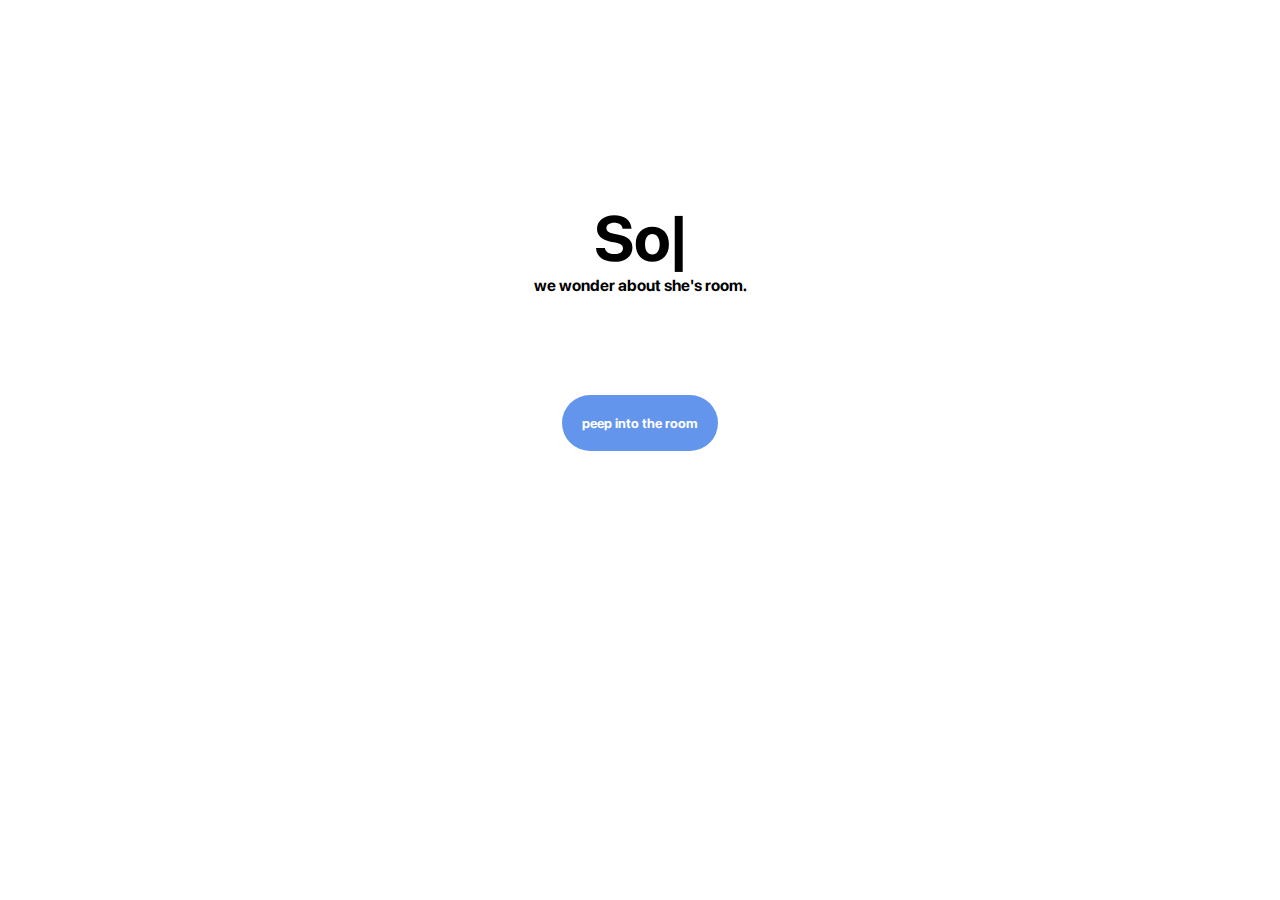
<file: s/index.html>
<!DOCTYPE html>
<html lang="en">
<head>
    <meta charset="UTF-8">
    <meta name="viewport" content="width=device-width, initial-scale=1.0">
    <title>Document</title>
    <link href="style.css" rel="stylesheet">
    <link href="fonts.css" rel="stylesheet">
</head>
<body>
  <div class="total">
    <div class="text_box">
        <span class="text"></span><span class="blink">|</span>
      </div>
      <div class="text_box2">
        <span class="text2">we wonder about she's room.</span>
      </div>
      <div class="btncs"><button type="button" class="btn" onclick="location.href='ex.html'">peep into the room</button></div>
      <script src="script.js"></script>
    </div>
    
</body>
</html>
</file>
<file: s/style.css>
.total{
  display: flex;
  flex-direction: column;
  position: relative;
  justify-content: center;
  margin: 200px;
}

.text_box{
    font-size: 4rem;
    text-align: center;
  }
  
  .blink {
    animation: blink 0.5s infinite;
    font-size: 4rem;
  }
  
  .text_box2{
    margin: 0 auto;
    padding: 0 auto;
    text-align: center;
}

.btncs{
    padding: 100px;
    display:flex;
    justify-content: center;
}

.btn{
    color: white;
    border: none;
    background-color: cornflowerblue;
    border-radius: 30px;
    padding: 20px;
    font-family: 'SF-pro';
}

.btn:hover{
  cursor: pointer;
}

  @keyframes blink {
    to {
      opacity: 0;
    }
  }

  @media screen and (max-width: 768px) {
    /* 화면 너비가 768px 이하인 경우에만 적용되는 스타일 */
    body {
      background-color: blue;
    }

    .total{
      text-align: center;
    }

  }
</file>
<file: s/fonts.css>
@font-face {
        font-family: 'SF-pro';
        src: url('fonts/SF-Pro-Display-Bold.otf');
    }

body{
    font-family: 'SF-pro';
}
</file>
